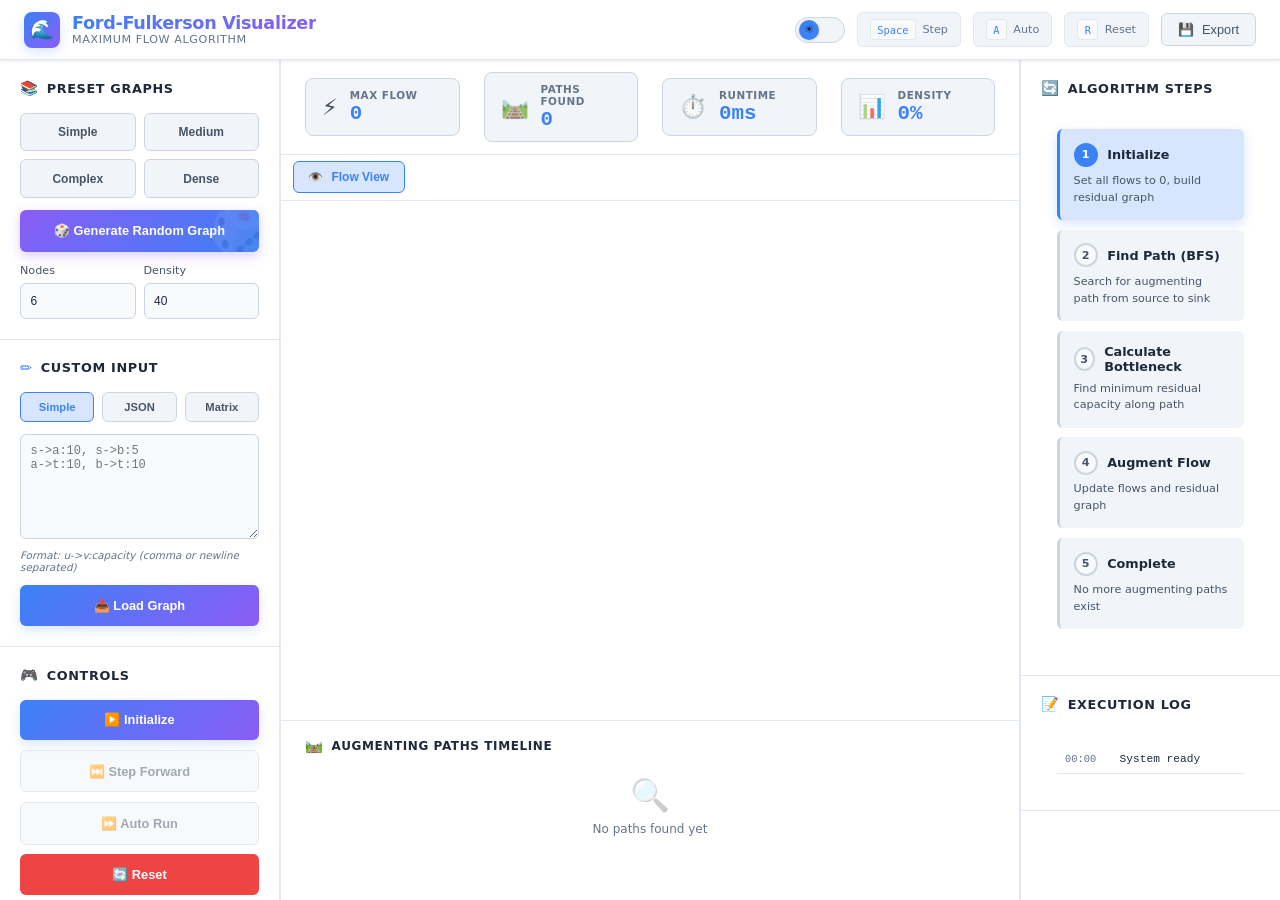
<file: simulation/index.html>
<!DOCTYPE html>
<html lang="en">
<head>
<meta charset="UTF-8">
<meta name="viewport" content="width=device-width, initial-scale=1.0">
<title>Ford-Fulkerson Algorithm Visualizer</title>
<link rel="stylesheet" href="css/main.css">
</head>
<body>

<div class="app-container">
  <!-- Header -->
  <div class="header">
    <div class="logo">
      <div class="logo-icon">🌊</div>
      <div class="logo-text">
        <h1>Ford-Fulkerson Visualizer</h1>
        <p>Maximum Flow Algorithm</p>
      </div>
    </div>
    <div class="header-actions">
      <div class="theme-toggle" onclick="toggleTheme()" title="Toggle theme">
        <div class="theme-toggle-slider">
          <span id="themeIcon">☀️</span>
        </div>
      </div>
      <div class="kbd-hint">
        <kbd class="kbd">Space</kbd>
        <span>Step</span>
      </div>
      <div class="kbd-hint">
        <kbd class="kbd">A</kbd>
        <span>Auto</span>
      </div>
      <div class="kbd-hint">
        <kbd class="kbd">R</kbd>
        <span>Reset</span>
      </div>
      <button class="header-btn" onclick="exportGraph()">
        <span>💾</span>
        <span>Export</span>
      </button>
    </div>
  </div>

  <!-- Metrics Banner (Above Canvas) -->
  <div class="metrics-banner">
    <div class="metric">
      <div class="metric-icon">⚡</div>
      <div class="metric-content">
        <div class="metric-label">Max Flow</div>
        <div class="metric-value" id="maxFlow">0</div>
      </div>
    </div>
    <div class="metric">
      <div class="metric-icon">🛤️</div>
      <div class="metric-content">
        <div class="metric-label">Paths Found</div>
        <div class="metric-value" id="pathCount">0</div>
      </div>
    </div>
    <div class="metric">
      <div class="metric-icon">⏱️</div>
      <div class="metric-content">
        <div class="metric-label">Runtime</div>
        <div class="metric-value"><span id="runtime">0</span>ms</div>
      </div>
    </div>
    <div class="metric">
      <div class="metric-icon">📊</div>
      <div class="metric-content">
        <div class="metric-label">Density</div>
        <div class="metric-value"><span id="density">0</span>%</div>
      </div>
    </div>
  </div>

  <!-- Left Panel: Input Controls -->
  <div class="left-panel">
    <!-- Presets -->
    <div class="panel-section">
      <div class="section-title">
        <span class="section-icon">📚</span>
        Preset Graphs
      </div>
      <div class="preset-grid">
        <button class="preset-btn" onclick="loadPreset('simple')">Simple</button>
        <button class="preset-btn" onclick="loadPreset('medium')">Medium</button>
        <button class="preset-btn" onclick="loadPreset('complex')">Complex</button>
        <button class="preset-btn" onclick="loadPreset('dense')">Dense</button>
      </div>
      <div class="random-section">
        <button class="random-btn" onclick="generateRandom()">
          🎲 Generate Random Graph
        </button>
        <div class="random-controls">
          <div class="input-group">
            <label class="input-label">Nodes</label>
            <input type="number" class="input-field" id="randomNodes" value="6" min="3" max="12">
          </div>
          <div class="input-group">
            <label class="input-label">Density</label>
            <input type="number" class="input-field" id="randomDensity" value="40" min="20" max="80" step="10">
          </div>
        </div>
      </div>
    </div>

    <!-- Custom Input -->
    <div class="panel-section">
      <div class="section-title">
        <span class="section-icon">✏️</span>
        Custom Input
      </div>
      <div class="input-tabs">
        <button class="input-tab active" onclick="switchInputTab('simple')">Simple</button>
        <button class="input-tab" onclick="switchInputTab('json')">JSON</button>
        <button class="input-tab" onclick="switchInputTab('matrix')">Matrix</button>
      </div>
      
      <!-- Simple Format -->
      <div class="input-content active" id="simpleInput">
        <textarea 
          class="input-field" 
          id="simpleText"
          placeholder="s->a:10, s->b:5&#10;a->t:10, b->t:10"
          rows="6"
        ></textarea>
        <div class="input-hint">Format: u->v:capacity (comma or newline separated)</div>
      </div>
      
      <!-- JSON Format -->
      <div class="input-content" id="jsonInput">
        <textarea 
          class="input-field" 
          id="jsonText"
          placeholder='{"nodes":["s","a","t"],"edges":[{"u":"s","v":"a","c":10}]}'
          rows="6"
        ></textarea>
        <div class="input-hint">Standard JSON format</div>
      </div>
      
      <!-- Matrix Format -->
      <div class="input-content" id="matrixInput">
        <textarea 
          class="input-field" 
          id="matrixText"
          placeholder="0 10 5&#10;0 0 10&#10;0 0 0"
          rows="6"
        ></textarea>
        <div class="input-hint">Capacity matrix (space-separated)</div>
      </div>
      
      <button class="control-btn btn-primary" onclick="loadCustomGraph()" style="margin-top: 0.75rem;">
        📥 Load Graph
      </button>
    </div>

    <!-- Controls -->
    <div class="panel-section">
      <div class="section-title">
        <span class="section-icon">🎮</span>
        Controls
      </div>
      <div class="control-buttons">
        <button class="control-btn btn-primary" id="initBtn" onclick="initialize()">
          ▶️ Initialize
        </button>
        <button class="control-btn btn-secondary" id="stepBtn" onclick="step()" disabled>
          ⏭️ Step Forward
        </button>
        <button class="control-btn btn-secondary" id="autoBtn" onclick="toggleAuto()" disabled>
          ⏩ Auto Run
        </button>
        <button class="control-btn btn-danger" onclick="reset()">
          🔄 Reset
        </button>
      </div>
    </div>
  </div>

  <!-- Canvas Container -->
  <div class="canvas-container" id="canvasSection">
    <div class="canvas-controls">
      <button class="canvas-btn active" id="viewToggle" onclick="toggleView()">
        <span>👁️</span>
        <span id="viewText">Flow View</span>
      </button>

      <!-- Residual view legend — only visible in residual mode, sits beside the button -->
      <div class="residual-info-panel" id="residualInfoPanel">
        <div class="residual-legend-item">
          <div class="residual-legend-line forward"></div>
          <span>→ forward</span>
        </div>
        <div class="residual-legend-item">
          <div class="residual-legend-line backward"></div>
          <span>← pushback</span>
        </div>
      </div>
    </div>
    
    <svg id="canvas"></svg>
  </div>

  <!-- Right Panel: Algorithm Status -->
  <div class="right-panel">
    <div class="panel-section">
      <div class="section-title">
        <span class="section-icon">🔄</span>
        Algorithm Steps
      </div>
      <div class="algorithm-steps">
        <div class="step active" data-step="1">
          <div class="step-header">
            <div class="step-number">1</div>
            <div class="step-title">Initialize</div>
          </div>
          <div class="step-desc">Set all flows to 0, build residual graph</div>
        </div>
        <div class="step" data-step="2">
          <div class="step-header">
            <div class="step-number">2</div>
            <div class="step-title">Find Path (BFS)</div>
          </div>
          <div class="step-desc">Search for augmenting path from source to sink</div>
        </div>
        <div class="step" data-step="3">
          <div class="step-header">
            <div class="step-number">3</div>
            <div class="step-title">Calculate Bottleneck</div>
          </div>
          <div class="step-desc">Find minimum residual capacity along path</div>
        </div>
        <div class="step" data-step="4">
          <div class="step-header">
            <div class="step-number">4</div>
            <div class="step-title">Augment Flow</div>
          </div>
          <div class="step-desc">Update flows and residual graph</div>
        </div>
        <div class="step" data-step="5">
          <div class="step-header">
            <div class="step-number">5</div>
            <div class="step-title">Complete</div>
          </div>
          <div class="step-desc">No more augmenting paths exist</div>
        </div>
      </div>
    </div>

    <div class="panel-section">
      <div class="section-title">
        <span class="section-icon">📝</span>
        Execution Log
      </div>
      <div class="execution-log" id="logPanel">
        <div class="log-entry info">
          <span class="log-time">00:00</span>
          <span class="log-message">System ready</span>
        </div>
      </div>
    </div>
  </div>

  <!-- Path History Timeline (Below Canvas) -->
  <div class="path-history-container">
    <div class="path-history-header">
      <span class="section-icon">🛤️</span>
      Augmenting Paths Timeline
    </div>
    <div class="path-timeline" id="pathTimeline">
      <div class="path-placeholder">
        <div class="path-placeholder-icon">🔍</div>
        <div>No paths found yet</div>
      </div>
    </div>
  </div>
</div>

<!-- Tooltip -->
<div class="tooltip" id="tooltip"></div>

<script src="js/main.js"></script>
<script src="../assets/js/iframeResize.js"></script>
        
        </body>
</html>
</file>
<file: simulation/css/main.css>
:root[data-theme="light"] {
  --bg-primary: #f8fafc;
  --bg-secondary: #ffffff;
  --bg-tertiary: #f1f5f9;
  --bg-card: #e2e8f0;
  --accent-primary: #3b82f6;
  --accent-secondary: #8b5cf6;
  --accent-success: #10b981;
  --accent-warning: #f59e0b;
  --accent-error: #ef4444;
  --text-primary: #1e293b;
  --text-secondary: #475569;
  --text-muted: #64748b;
  --border-subtle: #e2e8f0;
  --border-medium: #cbd5e1;
  --glow-primary: rgba(59, 130, 246, 0.2);
  --glow-success: rgba(16, 185, 129, 0.2);
  --shadow-sm: 0 1px 3px rgba(0, 0, 0, 0.1);
  --shadow-md: 0 4px 6px rgba(0, 0, 0, 0.1);
}

/* Dark Theme */
:root[data-theme="dark"] {
  --bg-primary: #0f172a;
  --bg-secondary: #1e293b;
  --bg-tertiary: #334155;
  --bg-card: #475569;
  --accent-primary: #3b82f6;
  --accent-secondary: #8b5cf6;
  --accent-success: #10b981;
  --accent-warning: #f59e0b;
  --accent-error: #ef4444;
  --text-primary: #f1f5f9;
  --text-secondary: #cbd5e1;
  --text-muted: #94a3b8;
  --border-subtle: #334155;
  --border-medium: #475569;
  --glow-primary: rgba(59, 130, 246, 0.3);
  --glow-success: rgba(16, 185, 129, 0.3);
  --shadow-sm: 0 2px 4px rgba(0, 0, 0, 0.3);
  --shadow-md: 0 4px 8px rgba(0, 0, 0, 0.3);
}

* {
  margin: 0;
  padding: 0;
  box-sizing: border-box;
}

body {
  font-family: -apple-system, BlinkMacSystemFont, 'Segoe UI', system-ui, sans-serif;
  background: var(--bg-primary);
  color: var(--text-primary);
  height: 100vh;
  overflow: hidden;
  transition: background 0.3s ease, color 0.3s ease;
}

/* Main Layout */
.app-container {
  display: grid;
  grid-template-columns: 320px 1fr 280px;
  grid-template-rows: 60px auto 1fr 180px;
  height: 100vh;
  gap: 0;
}

/* Header */
.header {
  grid-column: 1 / -1;
  background: var(--bg-secondary);
  border-bottom: 1px solid var(--border-subtle);
  padding: 0 1.5rem;
  display: flex;
  justify-content: space-between;
  align-items: center;
  box-shadow: var(--shadow-sm);
  position: relative;
  z-index: 100;
}

.logo {
  display: flex;
  align-items: center;
  gap: 0.75rem;
}

.logo-icon {
  width: 36px;
  height: 36px;
  background: linear-gradient(135deg, var(--accent-primary), var(--accent-secondary));
  border-radius: 8px;
  display: flex;
  align-items: center;
  justify-content: center;
  font-size: 1.2rem;
  box-shadow: 0 4px 12px var(--glow-primary);
  animation: float 3s ease-in-out infinite;
}

@keyframes float {
  0%, 100% { transform: translateY(0px); }
  50% { transform: translateY(-4px); }
}

.logo-text h1 {
  font-size: 1.1rem;
  font-weight: 700;
  background: linear-gradient(135deg, var(--accent-primary), var(--accent-secondary));
  -webkit-background-clip: text;
  -webkit-text-fill-color: transparent;
  letter-spacing: -0.3px;
}

.logo-text p {
  font-size: 0.7rem;
  color: var(--text-muted);
  text-transform: uppercase;
  letter-spacing: 0.05em;
}

.header-actions {
  display: flex;
  gap: 0.75rem;
  align-items: center;
}

/* Theme Toggle */
.theme-toggle {
  width: 50px;
  height: 26px;
  background: var(--bg-tertiary);
  border: 1px solid var(--border-medium);
  border-radius: 13px;
  cursor: pointer;
  position: relative;
  transition: all 0.3s ease;
}

.theme-toggle:hover {
  border-color: var(--accent-primary);
}

.theme-toggle-slider {
  width: 20px;
  height: 20px;
  background: var(--accent-primary);
  border-radius: 50%;
  position: absolute;
  top: 2px;
  left: 3px;
  transition: transform 0.3s ease;
  display: flex;
  align-items: center;
  justify-content: center;
  font-size: 0.7rem;
  box-shadow: var(--shadow-sm);
}

:root[data-theme="dark"] .theme-toggle-slider {
  transform: translateX(24px);
}

.header-btn {
  padding: 0.5rem 1rem;
  background: var(--bg-tertiary);
  border: 1px solid var(--border-medium);
  border-radius: 6px;
  color: var(--text-secondary);
  font-size: 0.8rem;
  cursor: pointer;
  transition: all 0.2s ease;
  display: flex;
  align-items: center;
  gap: 0.5rem;
}

.header-btn:hover {
  border-color: var(--accent-primary);
  color: var(--accent-primary);
  transform: translateY(-1px);
}

.kbd-hint {
  display: flex;
  align-items: center;
  gap: 0.4rem;
  padding: 0.4rem 0.75rem;
  background: var(--bg-tertiary);
  border: 1px solid var(--border-subtle);
  border-radius: 6px;
  font-size: 0.7rem;
  color: var(--text-muted);
}

.kbd {
  padding: 0.2rem 0.4rem;
  background: var(--bg-primary);
  border: 1px solid var(--border-subtle);
  border-radius: 3px;
  font-family: monospace;
  font-size: 0.65rem;
  color: var(--accent-primary);
  min-width: 18px;
  text-align: center;
}

/* Metrics Banner */
.metrics-banner {
  grid-column: 2 / 3;
  background: var(--bg-secondary);
  border-bottom: 1px solid var(--border-subtle);
  border-left: 1px solid var(--border-subtle);
  border-right: 1px solid var(--border-subtle);
  padding: 0.75rem 1.5rem;
  display: flex;
  gap: 1.5rem;
  align-items: center;
}

.metric {
  flex: 1;
  display: flex;
  align-items: center;
  gap: 0.75rem;
  padding: 0.6rem 1rem;
  background: var(--bg-tertiary);
  border-radius: 8px;
  border: 1px solid var(--border-medium);
  transition: all 0.3s cubic-bezier(0.4, 0, 0.2, 1);
  position: relative;
  overflow: hidden;
}

.metric::before {
  content: '';
  position: absolute;
  left: 0;
  top: 0;
  width: 3px;
  height: 100%;
  background: var(--accent-primary);
  transform: scaleY(0);
  transition: transform 0.3s ease;
}

.metric:hover::before {
  transform: scaleY(1);
}

.metric:hover {
  border-color: var(--accent-primary);
  box-shadow: 0 4px 12px var(--glow-primary);
}

.metric-icon {
  font-size: 1.4rem;
  opacity: 0.8;
}

.metric-content {
  display: flex;
  flex-direction: column;
  gap: 0.1rem;
}

.metric-label {
  font-size: 0.65rem;
  color: var(--text-muted);
  text-transform: uppercase;
  letter-spacing: 0.05em;
  font-weight: 600;
}

.metric-value {
  font-size: 1.3rem;
  font-weight: 700;
  font-family: 'Courier New', monospace;
  color: var(--accent-primary);
}

/* Left Panel - Input Controls */
.left-panel {
  grid-column: 1;
  grid-row: 2 / -1;
  background: var(--bg-secondary);
  border-right: 1px solid var(--border-subtle);
  overflow-y: auto;
  overflow-x: hidden;
}

.panel-section {
  padding: 1.25rem;
  border-bottom: 1px solid var(--border-subtle);
}

.section-title {
  display: flex;
  align-items: center;
  gap: 0.5rem;
  margin-bottom: 1rem;
  font-size: 0.8rem;
  font-weight: 600;
  color: var(--text-primary);
  text-transform: uppercase;
  letter-spacing: 0.05em;
}

.section-icon {
  font-size: 0.9rem;
  color: var(--accent-primary);
}

/* Preset Buttons */
.preset-grid {
  display: grid;
  grid-template-columns: repeat(2, 1fr);
  gap: 0.5rem;
  margin-bottom: 0.75rem;
}

.preset-btn {
  background: var(--bg-tertiary);
  border: 1px solid var(--border-medium);
  color: var(--text-secondary);
  padding: 0.7rem 0.5rem;
  border-radius: 6px;
  font-size: 0.75rem;
  font-weight: 600;
  cursor: pointer;
  transition: all 0.2s ease;
  position: relative;
  overflow: hidden;
}

.preset-btn::after {
  content: '';
  position: absolute;
  top: 50%;
  left: 50%;
  width: 0;
  height: 0;
  border-radius: 50%;
  background: var(--glow-primary);
  transform: translate(-50%, -50%);
  transition: width 0.4s ease, height 0.4s ease;
}

.preset-btn:hover::after {
  width: 150px;
  height: 150px;
}

.preset-btn:hover {
  border-color: var(--accent-primary);
  color: var(--accent-primary);
  transform: translateY(-2px);
}

.preset-btn.active {
  background: var(--glow-primary);
  border-color: var(--accent-primary);
  color: var(--accent-primary);
}

/* Random Generator */
.random-section {
  margin-top: 0.75rem;
}

.random-btn {
  width: 100%;
  padding: 0.85rem;
  background: linear-gradient(135deg, var(--accent-secondary), var(--accent-primary));
  border: none;
  border-radius: 6px;
  color: white;
  font-size: 0.8rem;
  font-weight: 600;
  cursor: pointer;
  transition: all 0.3s ease;
  box-shadow: 0 4px 12px rgba(139, 92, 246, 0.3);
  position: relative;
  overflow: hidden;
}

.random-btn::before {
  content: '🎲';
  position: absolute;
  font-size: 3rem;
  opacity: 0.1;
  right: -10px;
  top: 50%;
  transform: translateY(-50%) rotate(20deg);
  transition: all 0.3s ease;
}

.random-btn:hover::before {
  transform: translateY(-50%) rotate(0deg) scale(1.2);
}

.random-btn:hover {
  transform: translateY(-2px);
  box-shadow: 0 6px 20px rgba(139, 92, 246, 0.4);
}

.random-controls {
  display: grid;
  grid-template-columns: 1fr 1fr;
  gap: 0.5rem;
  margin-top: 0.75rem;
}

.input-group {
  margin-bottom: 0;
}

.input-label {
  display: block;
  font-size: 0.7rem;
  color: var(--text-secondary);
  margin-bottom: 0.4rem;
  font-weight: 500;
}

.input-field {
  width: 100%;
  padding: 0.6rem;
  background: var(--bg-primary);
  border: 1px solid var(--border-medium);
  border-radius: 6px;
  color: var(--text-primary);
  font-size: 0.75rem;
  transition: all 0.2s ease;
}

.input-field:focus {
  outline: none;
  border-color: var(--accent-primary);
  box-shadow: 0 0 0 3px var(--glow-primary);
}

/* Input Methods Tabs */
.input-tabs {
  display: flex;
  gap: 0.5rem;
  margin-bottom: 0.75rem;
}

.input-tab {
  flex: 1;
  padding: 0.5rem;
  background: var(--bg-tertiary);
  border: 1px solid var(--border-medium);
  border-radius: 6px;
  font-size: 0.7rem;
  font-weight: 600;
  color: var(--text-secondary);
  cursor: pointer;
  transition: all 0.2s ease;
  text-align: center;
}

.input-tab:hover {
  border-color: var(--accent-primary);
  color: var(--accent-primary);
}

.input-tab.active {
  background: var(--glow-primary);
  border-color: var(--accent-primary);
  color: var(--accent-primary);
}

.input-content {
  display: none;
}

.input-content.active {
  display: block;
}

textarea.input-field {
  font-family: 'Courier New', monospace;
  resize: vertical;
  min-height: 100px;
}

.input-hint {
  font-size: 0.65rem;
  color: var(--text-muted);
  margin-top: 0.4rem;
  font-style: italic;
}

/* Control Buttons */
.control-buttons {
  display: flex;
  flex-direction: column;
  gap: 0.6rem;
}

.control-btn {
  width: 100%;
  padding: 0.8rem;
  border: none;
  border-radius: 6px;
  font-size: 0.8rem;
  font-weight: 600;
  cursor: pointer;
  transition: all 0.2s ease;
  display: flex;
  align-items: center;
  justify-content: center;
  gap: 0.5rem;
  position: relative;
  overflow: hidden;
}

.control-btn:disabled {
  opacity: 0.5;
  cursor: not-allowed;
}

.btn-primary {
  background: linear-gradient(135deg, var(--accent-primary), var(--accent-secondary));
  color: white;
  box-shadow: 0 4px 12px var(--glow-primary);
}

.btn-primary:hover:not(:disabled) {
  transform: translateY(-2px);
  box-shadow: 0 6px 16px var(--glow-primary);
}

.btn-secondary {
  background: var(--bg-tertiary);
  color: var(--text-secondary);
  border: 1px solid var(--border-medium);
}

.btn-secondary:hover:not(:disabled) {
  border-color: var(--accent-primary);
  color: var(--accent-primary);
}

.btn-danger {
  background: var(--accent-error);
  color: white;
}

.btn-danger:hover:not(:disabled) {
  background: #dc2626;
  transform: translateY(-2px);
}

/* Canvas Container */
.canvas-container {
  grid-column: 2;
  grid-row: 3;
  background: var(--bg-secondary);
  border-left: 1px solid var(--border-subtle);
  border-right: 1px solid var(--border-subtle);
  display: flex;
  flex-direction: column;
  overflow: hidden;
}

/* Canvas Controls — single fixed-height bar, never overlaps SVG */
.canvas-controls {
  flex-shrink: 0;
  display: flex;
  align-items: center;
  gap: 0.75rem;
  padding: 0.4rem 0.75rem;
  background: var(--bg-secondary);
  border-bottom: 1px solid var(--border-subtle);
  z-index: 50;
  flex-wrap: nowrap;
  overflow: hidden;
}

.canvas-btn {
  padding: 0.5rem 0.9rem;
  background: var(--bg-tertiary);
  border: 1px solid var(--border-medium);
  border-radius: 6px;
  color: var(--text-secondary);
  font-size: 0.75rem;
  font-weight: 600;
  cursor: pointer;
  transition: all 0.2s ease;
  display: flex;
  align-items: center;
  gap: 0.5rem;
  flex-shrink: 0;
  white-space: nowrap;
}

.canvas-btn:hover {
  border-color: var(--accent-primary);
  color: var(--accent-primary);
  transform: translateY(-1px);
}

.canvas-btn.active {
  background: var(--glow-primary);
  border-color: var(--accent-primary);
  color: var(--accent-primary);
}

#canvas {
  flex: 1;
  width: 100%;
  display: block;
  min-height: 0;
}

/* Right Panel - Algorithm Status */
.right-panel {
  grid-column: 3;
  grid-row: 2 / -1;
  background: var(--bg-secondary);
  border-left: 1px solid var(--border-subtle);
  overflow-y: auto;
  overflow-x: hidden;
}

/* Algorithm Steps */
.algorithm-steps {
  padding: 1rem;
}

.step {
  padding: 0.85rem;
  background: var(--bg-tertiary);
  border-left: 3px solid var(--border-medium);
  border-radius: 6px;
  margin-bottom: 0.6rem;
  transition: all 0.3s ease;
  cursor: pointer;
}

.step:hover {
  border-left-color: var(--accent-primary);
  transform: translateX(4px);
}

.step.active {
  background: var(--glow-primary);
  border-left-color: var(--accent-primary);
  box-shadow: 0 4px 12px var(--glow-primary);
}

.step-header {
  display: flex;
  align-items: center;
  gap: 0.6rem;
  margin-bottom: 0.4rem;
}

.step-number {
  width: 24px;
  height: 24px;
  background: var(--bg-primary);
  border: 2px solid var(--border-medium);
  border-radius: 50%;
  display: flex;
  align-items: center;
  justify-content: center;
  font-size: 0.7rem;
  font-weight: 700;
  color: var(--text-secondary);
  transition: all 0.3s ease;
}

.step.active .step-number {
  background: var(--accent-primary);
  border-color: var(--accent-primary);
  color: white;
  animation: pulse 2s infinite;
}

@keyframes pulse {
  0%, 100% { transform: scale(1); }
  50% { transform: scale(1.1); }
}

.step-title {
  font-size: 0.8rem;
  font-weight: 600;
  color: var(--text-primary);
}

.step-desc {
  font-size: 0.7rem;
  color: var(--text-secondary);
  line-height: 1.5;
}

/* Execution Log */
.execution-log {
  padding: 1rem;
  max-height: 250px;
  overflow-y: auto;
}

.log-entry {
  display: flex;
  gap: 0.6rem;
  padding: 0.5rem;
  font-size: 0.7rem;
  font-family: 'Courier New', monospace;
  border-bottom: 1px solid var(--border-subtle);
  transition: background 0.2s ease;
}

.log-entry:hover {
  background: var(--bg-tertiary);
}

.log-time {
  color: var(--text-muted);
  font-size: 0.65rem;
  min-width: 45px;
}

.log-message {
  color: var(--text-secondary);
  flex: 1;
}

.log-entry.success .log-message { color: var(--accent-success); }
.log-entry.error .log-message { color: var(--accent-error); }
.log-entry.warning .log-message { color: var(--accent-warning); }
.log-entry.info .log-message { color: var(--accent-info); }

/* Path History Timeline (Below Canvas) */
.path-history-container {
  grid-column: 2;
  grid-row: 4;
  background: var(--bg-secondary);
  border-top: 1px solid var(--border-subtle);
  border-left: 1px solid var(--border-subtle);
  border-right: 1px solid var(--border-subtle);
  padding: 1rem 1.5rem;
  overflow-x: auto;
  overflow-y: hidden;
}

.path-history-header {
  display: flex;
  align-items: center;
  gap: 0.5rem;
  margin-bottom: 0.75rem;
  font-size: 0.75rem;
  font-weight: 600;
  color: var(--text-primary);
  text-transform: uppercase;
  letter-spacing: 0.05em;
}

.path-timeline {
  display: flex;
  gap: 1rem;
  min-height: 80px;
  align-items: center;
}

.path-card {
  min-width: 250px;
  padding: 0.85rem 1rem;
  background: var(--bg-tertiary);
  border: 1px solid var(--border-medium);
  border-radius: 8px;
  transition: all 0.3s ease;
  position: relative;
  animation: slideIn 0.4s ease;
}

@keyframes slideIn {
  from {
    opacity: 0;
    transform: translateX(-20px);
  }
  to {
    opacity: 1;
    transform: translateX(0);
  }
}

.path-card:hover {
  border-color: var(--accent-primary);
  transform: translateY(-2px);
  box-shadow: 0 4px 12px var(--glow-primary);
}

.path-card::before {
  content: attr(data-path-number);
  position: absolute;
  top: -8px;
  left: 10px;
  padding: 0.2rem 0.5rem;
  background: var(--accent-primary);
  color: white;
  font-size: 0.65rem;
  font-weight: 700;
  border-radius: 4px;
}

.path-nodes {
  font-family: 'Courier New', monospace;
  font-size: 0.8rem;
  color: var(--text-primary);
  font-weight: 600;
  margin-bottom: 0.5rem;
}

.path-info {
  display: flex;
  justify-content: space-between;
  align-items: center;
  font-size: 0.7rem;
}

.path-bottleneck {
  color: var(--accent-warning);
}

.path-flow {
  padding: 0.2rem 0.6rem;
  background: var(--glow-success);
  color: var(--accent-success);
  border-radius: 4px;
  font-weight: 600;
}

.path-placeholder {
  width: 100%;
  height: 80px;
  display: flex;
  flex-direction: column;
  align-items: center;
  justify-content: center;
  color: var(--text-muted);
  font-size: 0.75rem;
}

.path-placeholder-icon {
  font-size: 2rem;
  margin-bottom: 0.5rem;
  opacity: 0.3;
}

/* Scrollbar Styling */
::-webkit-scrollbar {
  width: 8px;
  height: 8px;
}

::-webkit-scrollbar-track {
  background: var(--bg-primary);
}

::-webkit-scrollbar-thumb {
  background: var(--border-medium);
  border-radius: 4px;
}

::-webkit-scrollbar-thumb:hover {
  background: var(--border-subtle);
}

/* Toast Notifications */
.toast {
  position: fixed;
  top: 80px;
  right: 20px;
  padding: 1rem 1.25rem;
  background: var(--bg-tertiary);
  border: 1px solid var(--border-medium);
  border-radius: 8px;
  box-shadow: var(--shadow-md);
  display: flex;
  align-items: center;
  gap: 0.75rem;
  z-index: 1000;
  animation: toastIn 0.3s ease;
  font-size: 0.8rem;
}

@keyframes toastIn {
  from {
    opacity: 0;
    transform: translateX(100%);
  }
  to {
    opacity: 1;
    transform: translateX(0);
  }
}

.toast.success { border-left: 4px solid var(--accent-success); }
.toast.error { border-left: 4px solid var(--accent-error); }
.toast.warning { border-left: 4px solid var(--accent-warning); }
.toast.info { border-left: 4px solid var(--accent-info); }

.toast-icon {
  font-size: 1.2rem;
}

.toast.success .toast-icon { color: var(--accent-success); }
.toast.error .toast-icon { color: var(--accent-error); }
.toast.warning .toast-icon { color: var(--accent-warning); }
.toast.info .toast-icon { color: var(--accent-info); }

/* SVG Node Styling */
.node {
  cursor: pointer;
  transition: all 0.3s ease;
}

.node:hover .node-circle {
  filter: brightness(1.1);
  stroke-width: 3;
}

.node-circle {
  transition: all 0.3s ease;
}

.node.source .node-circle {
  fill: var(--accent-success);
  stroke: #059669;
}

.node.sink .node-circle {
  fill: var(--accent-error);
  stroke: #dc2626;
}

.node.visited .node-circle {
  fill: var(--accent-warning);
  stroke: #f59e0b;
}

/* Subtle path animation with green heartbeat ripple */
.edge {
  transition: all 0.3s ease;
}
.edge.path {
  stroke: var(--accent-success);
  stroke-width: 3;
}

.edge.path path {
  animation: pathPulse 1.5s ease-in-out infinite;
}

@keyframes pathPulse {
  0%, 100% { 
    filter: drop-shadow(0 0 2px rgba(16, 185, 129, 0.3));
  }
  50% { 
    filter: drop-shadow(0 0 6px rgba(16, 185, 129, 0.6));
  }
}

.edge.saturated {
  stroke: var(--text-muted);
  stroke-dasharray: 5, 5;
  opacity: 0.4;
}

/* Tooltip */
.tooltip {
  position: fixed;
  padding: 0.5rem 0.75rem;
  background: var(--bg-tertiary);
  border: 1px solid var(--border-medium);
  border-radius: 6px;
  font-size: 0.7rem;
  color: var(--text-primary);
  pointer-events: none;
  z-index: 1000;
  opacity: 0;
  transition: opacity 0.2s ease;
  box-shadow: var(--shadow-md);
}

.tooltip.show {
  opacity: 1;
}

/* Responsive adjustments */
@media (max-width: 1400px) {
  .app-container {
    grid-template-columns: 280px 1fr 260px;
  }
}

/* ============================================
   MOBILE LAYOUT — phones only (≤ 768px)
   Desktop grid is completely untouched above.
   ============================================ */
@media (max-width: 768px) {

  /* Allow page to scroll vertically on mobile */
  body {
    height: auto;
    overflow: auto;
    overflow-x: hidden;
  }

  /* Stack everything vertically */
  .app-container {
    display: flex;
    flex-direction: column;
    height: auto;
    min-height: 100vh;
  }

  /* Header: compress on mobile */
  .header {
    padding: 0 1rem;
    flex-wrap: wrap;
    gap: 0.5rem;
    min-height: 56px;
    height: auto;
    padding-top: 0.5rem;
    padding-bottom: 0.5rem;
  }

  /* Hide keyboard hints on mobile — not useful on touch */
  .kbd-hint {
    display: none;
  }

  .logo-text h1 {
    font-size: 0.95rem;
  }

  /* Metrics banner: 2x2 grid on mobile */
  .metrics-banner {
    order: 0;
    display: grid;
    grid-template-columns: 1fr 1fr;
    gap: 0.5rem;
    padding: 0.75rem;
    border-left: none;
    border-right: none;
  }

  .metric {
    padding: 0.5rem 0.75rem;
  }

  .metric-icon {
    font-size: 1.1rem;
  }

  .metric-value {
    font-size: 1rem;
  }

  /* Left panel (inputs) goes on top */
  .left-panel {
    order: 1;
    grid-column: unset;
    grid-row: unset;
    width: 100%;
    overflow: visible;
    border-right: none;
    border-bottom: 1px solid var(--border-subtle);
  }

  /* Canvas section in the middle */
  .canvas-container {
    order: 2;
    grid-column: unset;
    grid-row: unset;
    width: 100%;
    /* Fixed height so the SVG renders properly */
    height: 70vw;
    min-height: 300px;
    max-height: 480px;
    border-left: none;
    border-right: none;
    border-top: 1px solid var(--border-subtle);
    border-bottom: 1px solid var(--border-subtle);
    /* Scroll target anchor */
    scroll-margin-top: 8px;
  }

  /* Path timeline below canvas */
  .path-history-container {
    order: 3;
    grid-column: unset;
    grid-row: unset;
    width: 100%;
    border-left: none;
    border-right: none;
    overflow-x: auto;
  }

  /* Right panel (algorithm steps + log) at the bottom */
  .right-panel {
    order: 4;
    grid-column: unset;
    grid-row: unset;
    width: 100%;
    overflow: visible;
    border-left: none;
    border-top: 1px solid var(--border-subtle);
  }

  /* Make algorithm steps horizontal scrollable strip on mobile */
  .algorithm-steps {
    display: flex;
    flex-direction: row;
    overflow-x: auto;
    gap: 0.5rem;
    padding: 0.75rem;
    padding-bottom: 1rem;
    -webkit-overflow-scrolling: touch;
  }

  .step {
    min-width: 130px;
    flex-shrink: 0;
    margin-bottom: 0;
  }

  /* Control buttons: 2-column grid on mobile */
  .control-buttons {
    display: grid;
    grid-template-columns: 1fr 1fr;
    gap: 0.5rem;
  }

  /* Make preset grid 4 across on wide phones, 2 on narrow */
  .preset-grid {
    grid-template-columns: repeat(4, 1fr);
  }

  @media (max-width: 420px) {
    .preset-grid {
      grid-template-columns: repeat(2, 1fr);
    }
  }

  /* Execution log: limit height on mobile */
  .execution-log {
    max-height: 160px;
  }
}

/* ============================================
   RESIDUAL VIEW — backward edge styling
   ============================================ */

/* Backward residual edge (added via JS) */
.edge.backward-residual path {
  stroke-dasharray: 6 3;
  opacity: 0.75;
}

.edge.backward-residual {
  pointer-events: none;
}

/* Residual view legend — inline next to the toggle button */
.residual-info-panel {
  display: none;
  align-items: center;
  gap: 1rem;
  font-size: 0.7rem;
  color: var(--text-secondary);
  border-left: 1px solid var(--border-subtle);
  padding-left: 0.75rem;
  overflow: hidden;
  flex-shrink: 1;
  min-width: 0;
}

.residual-info-panel.visible {
  display: flex;
}

.residual-legend-item {
  display: flex;
  align-items: center;
  gap: 0.4rem;
  white-space: nowrap;
}

.residual-legend-line {
  width: 28px;
  height: 2px;
  border-radius: 2px;
  flex-shrink: 0;
}

.residual-legend-line.forward {
  background: var(--accent-primary);
}

.residual-legend-line.backward {
  background: var(--accent-warning);
  background: repeating-linear-gradient(
    90deg,
    var(--accent-warning) 0px,
    var(--accent-warning) 4px,
    transparent 4px,
    transparent 7px
  );
  height: 2px;
}

.residual-legend-line.zero {
  background: var(--text-muted);
  opacity: 0.4;
}
</file>
<file: experiment/simulation/css/main.css>
:root[data-theme="light"] {
  --bg-primary: #f8fafc;
  --bg-secondary: #ffffff;
  --bg-tertiary: #f1f5f9;
  --bg-card: #e2e8f0;
  --accent-primary: #3b82f6;
  --accent-secondary: #8b5cf6;
  --accent-success: #10b981;
  --accent-warning: #f59e0b;
  --accent-error: #ef4444;
  --text-primary: #1e293b;
  --text-secondary: #475569;
  --text-muted: #64748b;
  --border-subtle: #e2e8f0;
  --border-medium: #cbd5e1;
  --glow-primary: rgba(59, 130, 246, 0.2);
  --glow-success: rgba(16, 185, 129, 0.2);
  --shadow-sm: 0 1px 3px rgba(0, 0, 0, 0.1);
  --shadow-md: 0 4px 6px rgba(0, 0, 0, 0.1);
}

/* Dark Theme */
:root[data-theme="dark"] {
  --bg-primary: #0f172a;
  --bg-secondary: #1e293b;
  --bg-tertiary: #334155;
  --bg-card: #475569;
  --accent-primary: #3b82f6;
  --accent-secondary: #8b5cf6;
  --accent-success: #10b981;
  --accent-warning: #f59e0b;
  --accent-error: #ef4444;
  --text-primary: #f1f5f9;
  --text-secondary: #cbd5e1;
  --text-muted: #94a3b8;
  --border-subtle: #334155;
  --border-medium: #475569;
  --glow-primary: rgba(59, 130, 246, 0.3);
  --glow-success: rgba(16, 185, 129, 0.3);
  --shadow-sm: 0 2px 4px rgba(0, 0, 0, 0.3);
  --shadow-md: 0 4px 8px rgba(0, 0, 0, 0.3);
}

* {
  margin: 0;
  padding: 0;
  box-sizing: border-box;
}

body {
  font-family: -apple-system, BlinkMacSystemFont, 'Segoe UI', system-ui, sans-serif;
  background: var(--bg-primary);
  color: var(--text-primary);
  height: 100vh;
  overflow: hidden;
  transition: background 0.3s ease, color 0.3s ease;
}

/* Main Layout */
.app-container {
  display: grid;
  grid-template-columns: 320px 1fr 280px;
  grid-template-rows: 60px auto 1fr 180px;
  height: 100vh;
  gap: 0;
}

/* Header */
.header {
  grid-column: 1 / -1;
  background: var(--bg-secondary);
  border-bottom: 1px solid var(--border-subtle);
  padding: 0 1.5rem;
  display: flex;
  justify-content: space-between;
  align-items: center;
  box-shadow: var(--shadow-sm);
  position: relative;
  z-index: 100;
}

.logo {
  display: flex;
  align-items: center;
  gap: 0.75rem;
}

.logo-icon {
  width: 36px;
  height: 36px;
  background: linear-gradient(135deg, var(--accent-primary), var(--accent-secondary));
  border-radius: 8px;
  display: flex;
  align-items: center;
  justify-content: center;
  font-size: 1.2rem;
  box-shadow: 0 4px 12px var(--glow-primary);
  animation: float 3s ease-in-out infinite;
}

@keyframes float {
  0%, 100% { transform: translateY(0px); }
  50% { transform: translateY(-4px); }
}

.logo-text h1 {
  font-size: 1.1rem;
  font-weight: 700;
  background: linear-gradient(135deg, var(--accent-primary), var(--accent-secondary));
  -webkit-background-clip: text;
  -webkit-text-fill-color: transparent;
  letter-spacing: -0.3px;
}

.logo-text p {
  font-size: 0.7rem;
  color: var(--text-muted);
  text-transform: uppercase;
  letter-spacing: 0.05em;
}

.header-actions {
  display: flex;
  gap: 0.75rem;
  align-items: center;
}

/* Theme Toggle */
.theme-toggle {
  width: 50px;
  height: 26px;
  background: var(--bg-tertiary);
  border: 1px solid var(--border-medium);
  border-radius: 13px;
  cursor: pointer;
  position: relative;
  transition: all 0.3s ease;
}

.theme-toggle:hover {
  border-color: var(--accent-primary);
}

.theme-toggle-slider {
  width: 20px;
  height: 20px;
  background: var(--accent-primary);
  border-radius: 50%;
  position: absolute;
  top: 2px;
  left: 3px;
  transition: transform 0.3s ease;
  display: flex;
  align-items: center;
  justify-content: center;
  font-size: 0.7rem;
  box-shadow: var(--shadow-sm);
}

:root[data-theme="dark"] .theme-toggle-slider {
  transform: translateX(24px);
}

.header-btn {
  padding: 0.5rem 1rem;
  background: var(--bg-tertiary);
  border: 1px solid var(--border-medium);
  border-radius: 6px;
  color: var(--text-secondary);
  font-size: 0.8rem;
  cursor: pointer;
  transition: all 0.2s ease;
  display: flex;
  align-items: center;
  gap: 0.5rem;
}

.header-btn:hover {
  border-color: var(--accent-primary);
  color: var(--accent-primary);
  transform: translateY(-1px);
}

.kbd-hint {
  display: flex;
  align-items: center;
  gap: 0.4rem;
  padding: 0.4rem 0.75rem;
  background: var(--bg-tertiary);
  border: 1px solid var(--border-subtle);
  border-radius: 6px;
  font-size: 0.7rem;
  color: var(--text-muted);
}

.kbd {
  padding: 0.2rem 0.4rem;
  background: var(--bg-primary);
  border: 1px solid var(--border-subtle);
  border-radius: 3px;
  font-family: monospace;
  font-size: 0.65rem;
  color: var(--accent-primary);
  min-width: 18px;
  text-align: center;
}

/* Metrics Banner */
.metrics-banner {
  grid-column: 2 / 3;
  background: var(--bg-secondary);
  border-bottom: 1px solid var(--border-subtle);
  border-left: 1px solid var(--border-subtle);
  border-right: 1px solid var(--border-subtle);
  padding: 0.75rem 1.5rem;
  display: flex;
  gap: 1.5rem;
  align-items: center;
}

.metric {
  flex: 1;
  display: flex;
  align-items: center;
  gap: 0.75rem;
  padding: 0.6rem 1rem;
  background: var(--bg-tertiary);
  border-radius: 8px;
  border: 1px solid var(--border-medium);
  transition: all 0.3s cubic-bezier(0.4, 0, 0.2, 1);
  position: relative;
  overflow: hidden;
}

.metric::before {
  content: '';
  position: absolute;
  left: 0;
  top: 0;
  width: 3px;
  height: 100%;
  background: var(--accent-primary);
  transform: scaleY(0);
  transition: transform 0.3s ease;
}

.metric:hover::before {
  transform: scaleY(1);
}

.metric:hover {
  border-color: var(--accent-primary);
  box-shadow: 0 4px 12px var(--glow-primary);
}

.metric-icon {
  font-size: 1.4rem;
  opacity: 0.8;
}

.metric-content {
  display: flex;
  flex-direction: column;
  gap: 0.1rem;
}

.metric-label {
  font-size: 0.65rem;
  color: var(--text-muted);
  text-transform: uppercase;
  letter-spacing: 0.05em;
  font-weight: 600;
}

.metric-value {
  font-size: 1.3rem;
  font-weight: 700;
  font-family: 'Courier New', monospace;
  color: var(--accent-primary);
}

/* Left Panel - Input Controls */
.left-panel {
  grid-column: 1;
  grid-row: 2 / -1;
  background: var(--bg-secondary);
  border-right: 1px solid var(--border-subtle);
  overflow-y: auto;
  overflow-x: hidden;
}

.panel-section {
  padding: 1.25rem;
  border-bottom: 1px solid var(--border-subtle);
}

.section-title {
  display: flex;
  align-items: center;
  gap: 0.5rem;
  margin-bottom: 1rem;
  font-size: 0.8rem;
  font-weight: 600;
  color: var(--text-primary);
  text-transform: uppercase;
  letter-spacing: 0.05em;
}

.section-icon {
  font-size: 0.9rem;
  color: var(--accent-primary);
}

/* Preset Buttons */
.preset-grid {
  display: grid;
  grid-template-columns: repeat(2, 1fr);
  gap: 0.5rem;
  margin-bottom: 0.75rem;
}

.preset-btn {
  background: var(--bg-tertiary);
  border: 1px solid var(--border-medium);
  color: var(--text-secondary);
  padding: 0.7rem 0.5rem;
  border-radius: 6px;
  font-size: 0.75rem;
  font-weight: 600;
  cursor: pointer;
  transition: all 0.2s ease;
  position: relative;
  overflow: hidden;
}

.preset-btn::after {
  content: '';
  position: absolute;
  top: 50%;
  left: 50%;
  width: 0;
  height: 0;
  border-radius: 50%;
  background: var(--glow-primary);
  transform: translate(-50%, -50%);
  transition: width 0.4s ease, height 0.4s ease;
}

.preset-btn:hover::after {
  width: 150px;
  height: 150px;
}

.preset-btn:hover {
  border-color: var(--accent-primary);
  color: var(--accent-primary);
  transform: translateY(-2px);
}

.preset-btn.active {
  background: var(--glow-primary);
  border-color: var(--accent-primary);
  color: var(--accent-primary);
}

/* Random Generator */
.random-section {
  margin-top: 0.75rem;
}

.random-btn {
  width: 100%;
  padding: 0.85rem;
  background: linear-gradient(135deg, var(--accent-secondary), var(--accent-primary));
  border: none;
  border-radius: 6px;
  color: white;
  font-size: 0.8rem;
  font-weight: 600;
  cursor: pointer;
  transition: all 0.3s ease;
  box-shadow: 0 4px 12px rgba(139, 92, 246, 0.3);
  position: relative;
  overflow: hidden;
}

.random-btn::before {
  content: '🎲';
  position: absolute;
  font-size: 3rem;
  opacity: 0.1;
  right: -10px;
  top: 50%;
  transform: translateY(-50%) rotate(20deg);
  transition: all 0.3s ease;
}

.random-btn:hover::before {
  transform: translateY(-50%) rotate(0deg) scale(1.2);
}

.random-btn:hover {
  transform: translateY(-2px);
  box-shadow: 0 6px 20px rgba(139, 92, 246, 0.4);
}

.random-controls {
  display: grid;
  grid-template-columns: 1fr 1fr;
  gap: 0.5rem;
  margin-top: 0.75rem;
}

.input-group {
  margin-bottom: 0;
}

.input-label {
  display: block;
  font-size: 0.7rem;
  color: var(--text-secondary);
  margin-bottom: 0.4rem;
  font-weight: 500;
}

.input-field {
  width: 100%;
  padding: 0.6rem;
  background: var(--bg-primary);
  border: 1px solid var(--border-medium);
  border-radius: 6px;
  color: var(--text-primary);
  font-size: 0.75rem;
  transition: all 0.2s ease;
}

.input-field:focus {
  outline: none;
  border-color: var(--accent-primary);
  box-shadow: 0 0 0 3px var(--glow-primary);
}

/* Input Methods Tabs */
.input-tabs {
  display: flex;
  gap: 0.5rem;
  margin-bottom: 0.75rem;
}

.input-tab {
  flex: 1;
  padding: 0.5rem;
  background: var(--bg-tertiary);
  border: 1px solid var(--border-medium);
  border-radius: 6px;
  font-size: 0.7rem;
  font-weight: 600;
  color: var(--text-secondary);
  cursor: pointer;
  transition: all 0.2s ease;
  text-align: center;
}

.input-tab:hover {
  border-color: var(--accent-primary);
  color: var(--accent-primary);
}

.input-tab.active {
  background: var(--glow-primary);
  border-color: var(--accent-primary);
  color: var(--accent-primary);
}

.input-content {
  display: none;
}

.input-content.active {
  display: block;
}

textarea.input-field {
  font-family: 'Courier New', monospace;
  resize: vertical;
  min-height: 100px;
}

.input-hint {
  font-size: 0.65rem;
  color: var(--text-muted);
  margin-top: 0.4rem;
  font-style: italic;
}

/* Control Buttons */
.control-buttons {
  display: flex;
  flex-direction: column;
  gap: 0.6rem;
}

.control-btn {
  width: 100%;
  padding: 0.8rem;
  border: none;
  border-radius: 6px;
  font-size: 0.8rem;
  font-weight: 600;
  cursor: pointer;
  transition: all 0.2s ease;
  display: flex;
  align-items: center;
  justify-content: center;
  gap: 0.5rem;
  position: relative;
  overflow: hidden;
}

.control-btn:disabled {
  opacity: 0.5;
  cursor: not-allowed;
}

.btn-primary {
  background: linear-gradient(135deg, var(--accent-primary), var(--accent-secondary));
  color: white;
  box-shadow: 0 4px 12px var(--glow-primary);
}

.btn-primary:hover:not(:disabled) {
  transform: translateY(-2px);
  box-shadow: 0 6px 16px var(--glow-primary);
}

.btn-secondary {
  background: var(--bg-tertiary);
  color: var(--text-secondary);
  border: 1px solid var(--border-medium);
}

.btn-secondary:hover:not(:disabled) {
  border-color: var(--accent-primary);
  color: var(--accent-primary);
}

.btn-danger {
  background: var(--accent-error);
  color: white;
}

.btn-danger:hover:not(:disabled) {
  background: #dc2626;
  transform: translateY(-2px);
}

/* Canvas Container */
.canvas-container {
  grid-column: 2;
  grid-row: 3;
  background: var(--bg-secondary);
  border-left: 1px solid var(--border-subtle);
  border-right: 1px solid var(--border-subtle);
  display: flex;
  flex-direction: column;
  overflow: hidden;
}

/* Canvas Controls — single fixed-height bar, never overlaps SVG */
.canvas-controls {
  flex-shrink: 0;
  display: flex;
  align-items: center;
  gap: 0.75rem;
  padding: 0.4rem 0.75rem;
  background: var(--bg-secondary);
  border-bottom: 1px solid var(--border-subtle);
  z-index: 50;
  flex-wrap: nowrap;
  overflow: hidden;
}

.canvas-btn {
  padding: 0.5rem 0.9rem;
  background: var(--bg-tertiary);
  border: 1px solid var(--border-medium);
  border-radius: 6px;
  color: var(--text-secondary);
  font-size: 0.75rem;
  font-weight: 600;
  cursor: pointer;
  transition: all 0.2s ease;
  display: flex;
  align-items: center;
  gap: 0.5rem;
  flex-shrink: 0;
  white-space: nowrap;
}

.canvas-btn:hover {
  border-color: var(--accent-primary);
  color: var(--accent-primary);
  transform: translateY(-1px);
}

.canvas-btn.active {
  background: var(--glow-primary);
  border-color: var(--accent-primary);
  color: var(--accent-primary);
}

#canvas {
  flex: 1;
  width: 100%;
  display: block;
  min-height: 0;
}

/* Right Panel - Algorithm Status */
.right-panel {
  grid-column: 3;
  grid-row: 2 / -1;
  background: var(--bg-secondary);
  border-left: 1px solid var(--border-subtle);
  overflow-y: auto;
  overflow-x: hidden;
}

/* Algorithm Steps */
.algorithm-steps {
  padding: 1rem;
}

.step {
  padding: 0.85rem;
  background: var(--bg-tertiary);
  border-left: 3px solid var(--border-medium);
  border-radius: 6px;
  margin-bottom: 0.6rem;
  transition: all 0.3s ease;
  cursor: pointer;
}

.step:hover {
  border-left-color: var(--accent-primary);
  transform: translateX(4px);
}

.step.active {
  background: var(--glow-primary);
  border-left-color: var(--accent-primary);
  box-shadow: 0 4px 12px var(--glow-primary);
}

.step-header {
  display: flex;
  align-items: center;
  gap: 0.6rem;
  margin-bottom: 0.4rem;
}

.step-number {
  width: 24px;
  height: 24px;
  background: var(--bg-primary);
  border: 2px solid var(--border-medium);
  border-radius: 50%;
  display: flex;
  align-items: center;
  justify-content: center;
  font-size: 0.7rem;
  font-weight: 700;
  color: var(--text-secondary);
  transition: all 0.3s ease;
}

.step.active .step-number {
  background: var(--accent-primary);
  border-color: var(--accent-primary);
  color: white;
  animation: pulse 2s infinite;
}

@keyframes pulse {
  0%, 100% { transform: scale(1); }
  50% { transform: scale(1.1); }
}

.step-title {
  font-size: 0.8rem;
  font-weight: 600;
  color: var(--text-primary);
}

.step-desc {
  font-size: 0.7rem;
  color: var(--text-secondary);
  line-height: 1.5;
}

/* Execution Log */
.execution-log {
  padding: 1rem;
  max-height: 250px;
  overflow-y: auto;
}

.log-entry {
  display: flex;
  gap: 0.6rem;
  padding: 0.5rem;
  font-size: 0.7rem;
  font-family: 'Courier New', monospace;
  border-bottom: 1px solid var(--border-subtle);
  transition: background 0.2s ease;
}

.log-entry:hover {
  background: var(--bg-tertiary);
}

.log-time {
  color: var(--text-muted);
  font-size: 0.65rem;
  min-width: 45px;
}

.log-message {
  color: var(--text-secondary);
  flex: 1;
}

.log-entry.success .log-message { color: var(--accent-success); }
.log-entry.error .log-message { color: var(--accent-error); }
.log-entry.warning .log-message { color: var(--accent-warning); }
.log-entry.info .log-message { color: var(--accent-info); }

/* Path History Timeline (Below Canvas) */
.path-history-container {
  grid-column: 2;
  grid-row: 4;
  background: var(--bg-secondary);
  border-top: 1px solid var(--border-subtle);
  border-left: 1px solid var(--border-subtle);
  border-right: 1px solid var(--border-subtle);
  padding: 1rem 1.5rem;
  overflow-x: auto;
  overflow-y: hidden;
}

.path-history-header {
  display: flex;
  align-items: center;
  gap: 0.5rem;
  margin-bottom: 0.75rem;
  font-size: 0.75rem;
  font-weight: 600;
  color: var(--text-primary);
  text-transform: uppercase;
  letter-spacing: 0.05em;
}

.path-timeline {
  display: flex;
  gap: 1rem;
  min-height: 80px;
  align-items: center;
}

.path-card {
  min-width: 250px;
  padding: 0.85rem 1rem;
  background: var(--bg-tertiary);
  border: 1px solid var(--border-medium);
  border-radius: 8px;
  transition: all 0.3s ease;
  position: relative;
  animation: slideIn 0.4s ease;
}

@keyframes slideIn {
  from {
    opacity: 0;
    transform: translateX(-20px);
  }
  to {
    opacity: 1;
    transform: translateX(0);
  }
}

.path-card:hover {
  border-color: var(--accent-primary);
  transform: translateY(-2px);
  box-shadow: 0 4px 12px var(--glow-primary);
}

.path-card::before {
  content: attr(data-path-number);
  position: absolute;
  top: -8px;
  left: 10px;
  padding: 0.2rem 0.5rem;
  background: var(--accent-primary);
  color: white;
  font-size: 0.65rem;
  font-weight: 700;
  border-radius: 4px;
}

.path-nodes {
  font-family: 'Courier New', monospace;
  font-size: 0.8rem;
  color: var(--text-primary);
  font-weight: 600;
  margin-bottom: 0.5rem;
}

.path-info {
  display: flex;
  justify-content: space-between;
  align-items: center;
  font-size: 0.7rem;
}

.path-bottleneck {
  color: var(--accent-warning);
}

.path-flow {
  padding: 0.2rem 0.6rem;
  background: var(--glow-success);
  color: var(--accent-success);
  border-radius: 4px;
  font-weight: 600;
}

.path-placeholder {
  width: 100%;
  height: 80px;
  display: flex;
  flex-direction: column;
  align-items: center;
  justify-content: center;
  color: var(--text-muted);
  font-size: 0.75rem;
}

.path-placeholder-icon {
  font-size: 2rem;
  margin-bottom: 0.5rem;
  opacity: 0.3;
}

/* Scrollbar Styling */
::-webkit-scrollbar {
  width: 8px;
  height: 8px;
}

::-webkit-scrollbar-track {
  background: var(--bg-primary);
}

::-webkit-scrollbar-thumb {
  background: var(--border-medium);
  border-radius: 4px;
}

::-webkit-scrollbar-thumb:hover {
  background: var(--border-subtle);
}

/* Toast Notifications */
.toast {
  position: fixed;
  top: 80px;
  right: 20px;
  padding: 1rem 1.25rem;
  background: var(--bg-tertiary);
  border: 1px solid var(--border-medium);
  border-radius: 8px;
  box-shadow: var(--shadow-md);
  display: flex;
  align-items: center;
  gap: 0.75rem;
  z-index: 1000;
  animation: toastIn 0.3s ease;
  font-size: 0.8rem;
}

@keyframes toastIn {
  from {
    opacity: 0;
    transform: translateX(100%);
  }
  to {
    opacity: 1;
    transform: translateX(0);
  }
}

.toast.success { border-left: 4px solid var(--accent-success); }
.toast.error { border-left: 4px solid var(--accent-error); }
.toast.warning { border-left: 4px solid var(--accent-warning); }
.toast.info { border-left: 4px solid var(--accent-info); }

.toast-icon {
  font-size: 1.2rem;
}

.toast.success .toast-icon { color: var(--accent-success); }
.toast.error .toast-icon { color: var(--accent-error); }
.toast.warning .toast-icon { color: var(--accent-warning); }
.toast.info .toast-icon { color: var(--accent-info); }

/* SVG Node Styling */
.node {
  cursor: pointer;
  transition: all 0.3s ease;
}

.node:hover .node-circle {
  filter: brightness(1.1);
  stroke-width: 3;
}

.node-circle {
  transition: all 0.3s ease;
}

.node.source .node-circle {
  fill: var(--accent-success);
  stroke: #059669;
}

.node.sink .node-circle {
  fill: var(--accent-error);
  stroke: #dc2626;
}

.node.visited .node-circle {
  fill: var(--accent-warning);
  stroke: #f59e0b;
}

/* Subtle path animation with green heartbeat ripple */
.edge {
  transition: all 0.3s ease;
}
.edge.path {
  stroke: var(--accent-success);
  stroke-width: 3;
}

.edge.path path {
  animation: pathPulse 1.5s ease-in-out infinite;
}

@keyframes pathPulse {
  0%, 100% { 
    filter: drop-shadow(0 0 2px rgba(16, 185, 129, 0.3));
  }
  50% { 
    filter: drop-shadow(0 0 6px rgba(16, 185, 129, 0.6));
  }
}

.edge.saturated {
  stroke: var(--text-muted);
  stroke-dasharray: 5, 5;
  opacity: 0.4;
}

/* Tooltip */
.tooltip {
  position: fixed;
  padding: 0.5rem 0.75rem;
  background: var(--bg-tertiary);
  border: 1px solid var(--border-medium);
  border-radius: 6px;
  font-size: 0.7rem;
  color: var(--text-primary);
  pointer-events: none;
  z-index: 1000;
  opacity: 0;
  transition: opacity 0.2s ease;
  box-shadow: var(--shadow-md);
}

.tooltip.show {
  opacity: 1;
}

/* Responsive adjustments */
@media (max-width: 1400px) {
  .app-container {
    grid-template-columns: 280px 1fr 260px;
  }
}

/* ============================================
   MOBILE LAYOUT — phones only (≤ 768px)
   Desktop grid is completely untouched above.
   ============================================ */
@media (max-width: 768px) {

  /* Allow page to scroll vertically on mobile */
  body {
    height: auto;
    overflow: auto;
    overflow-x: hidden;
  }

  /* Stack everything vertically */
  .app-container {
    display: flex;
    flex-direction: column;
    height: auto;
    min-height: 100vh;
  }

  /* Header: compress on mobile */
  .header {
    padding: 0 1rem;
    flex-wrap: wrap;
    gap: 0.5rem;
    min-height: 56px;
    height: auto;
    padding-top: 0.5rem;
    padding-bottom: 0.5rem;
  }

  /* Hide keyboard hints on mobile — not useful on touch */
  .kbd-hint {
    display: none;
  }

  .logo-text h1 {
    font-size: 0.95rem;
  }

  /* Metrics banner: 2x2 grid on mobile */
  .metrics-banner {
    order: 0;
    display: grid;
    grid-template-columns: 1fr 1fr;
    gap: 0.5rem;
    padding: 0.75rem;
    border-left: none;
    border-right: none;
  }

  .metric {
    padding: 0.5rem 0.75rem;
  }

  .metric-icon {
    font-size: 1.1rem;
  }

  .metric-value {
    font-size: 1rem;
  }

  /* Left panel (inputs) goes on top */
  .left-panel {
    order: 1;
    grid-column: unset;
    grid-row: unset;
    width: 100%;
    overflow: visible;
    border-right: none;
    border-bottom: 1px solid var(--border-subtle);
  }

  /* Canvas section in the middle */
  .canvas-container {
    order: 2;
    grid-column: unset;
    grid-row: unset;
    width: 100%;
    /* Fixed height so the SVG renders properly */
    height: 70vw;
    min-height: 300px;
    max-height: 480px;
    border-left: none;
    border-right: none;
    border-top: 1px solid var(--border-subtle);
    border-bottom: 1px solid var(--border-subtle);
    /* Scroll target anchor */
    scroll-margin-top: 8px;
  }

  /* Path timeline below canvas */
  .path-history-container {
    order: 3;
    grid-column: unset;
    grid-row: unset;
    width: 100%;
    border-left: none;
    border-right: none;
    overflow-x: auto;
  }

  /* Right panel (algorithm steps + log) at the bottom */
  .right-panel {
    order: 4;
    grid-column: unset;
    grid-row: unset;
    width: 100%;
    overflow: visible;
    border-left: none;
    border-top: 1px solid var(--border-subtle);
  }

  /* Make algorithm steps horizontal scrollable strip on mobile */
  .algorithm-steps {
    display: flex;
    flex-direction: row;
    overflow-x: auto;
    gap: 0.5rem;
    padding: 0.75rem;
    padding-bottom: 1rem;
    -webkit-overflow-scrolling: touch;
  }

  .step {
    min-width: 130px;
    flex-shrink: 0;
    margin-bottom: 0;
  }

  /* Control buttons: 2-column grid on mobile */
  .control-buttons {
    display: grid;
    grid-template-columns: 1fr 1fr;
    gap: 0.5rem;
  }

  /* Make preset grid 4 across on wide phones, 2 on narrow */
  .preset-grid {
    grid-template-columns: repeat(4, 1fr);
  }

  @media (max-width: 420px) {
    .preset-grid {
      grid-template-columns: repeat(2, 1fr);
    }
  }

  /* Execution log: limit height on mobile */
  .execution-log {
    max-height: 160px;
  }
}

/* ============================================
   RESIDUAL VIEW — backward edge styling
   ============================================ */

/* Backward residual edge (added via JS) */
.edge.backward-residual path {
  stroke-dasharray: 6 3;
  opacity: 0.75;
}

.edge.backward-residual {
  pointer-events: none;
}

/* Residual view legend — inline next to the toggle button */
.residual-info-panel {
  display: none;
  align-items: center;
  gap: 1rem;
  font-size: 0.7rem;
  color: var(--text-secondary);
  border-left: 1px solid var(--border-subtle);
  padding-left: 0.75rem;
  overflow: hidden;
  flex-shrink: 1;
  min-width: 0;
}

.residual-info-panel.visible {
  display: flex;
}

.residual-legend-item {
  display: flex;
  align-items: center;
  gap: 0.4rem;
  white-space: nowrap;
}

.residual-legend-line {
  width: 28px;
  height: 2px;
  border-radius: 2px;
  flex-shrink: 0;
}

.residual-legend-line.forward {
  background: var(--accent-primary);
}

.residual-legend-line.backward {
  background: var(--accent-warning);
  background: repeating-linear-gradient(
    90deg,
    var(--accent-warning) 0px,
    var(--accent-warning) 4px,
    transparent 4px,
    transparent 7px
  );
  height: 2px;
}

.residual-legend-line.zero {
  background: var(--text-muted);
  opacity: 0.4;
}
</file>
